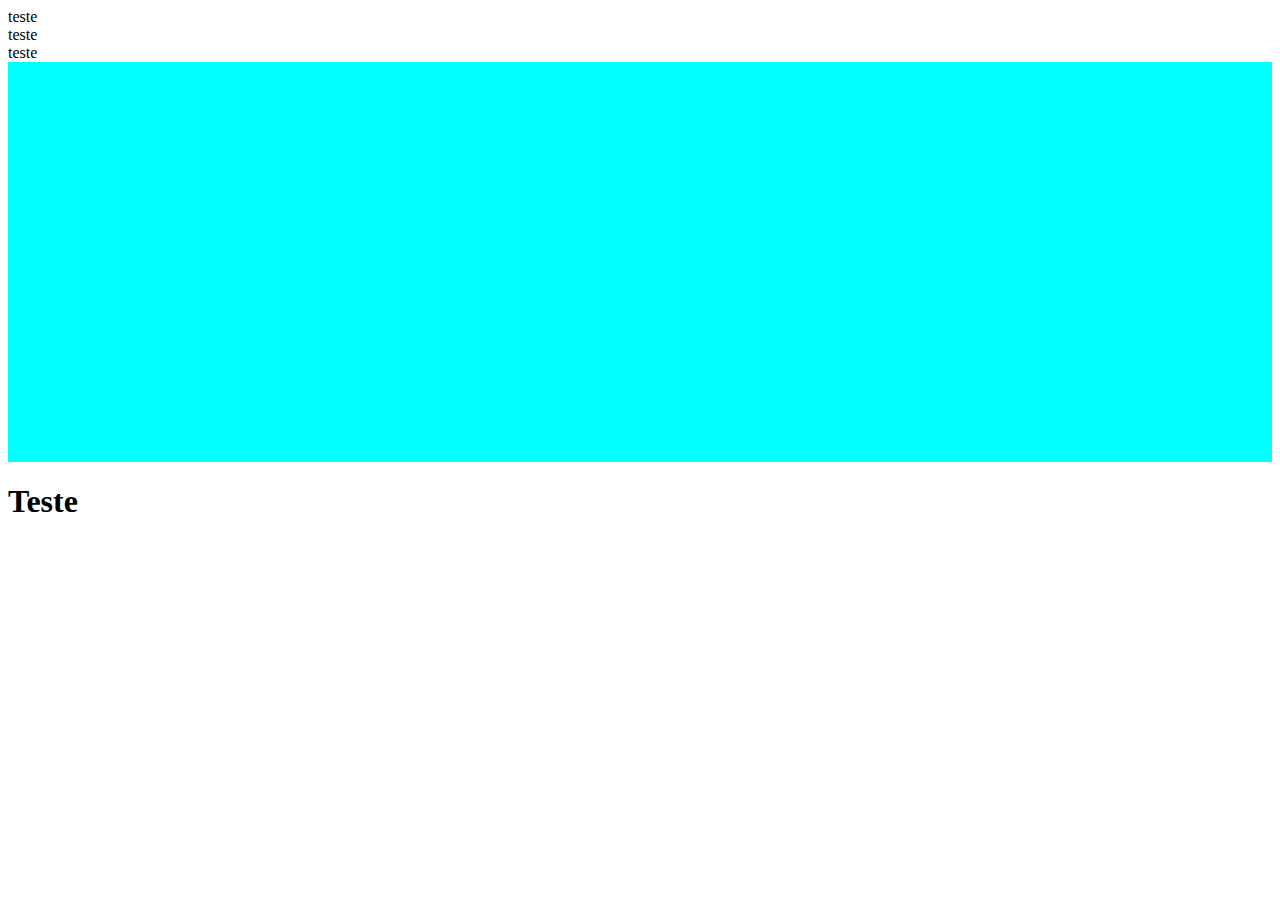
<file: index.html>
<!DOCTYPE html>
<html lang="en">
<head>
    <meta charset="UTF-8">
    <meta http-equiv="X-UA-Compatible" content="IE=edge">
    <meta name="viewport" content="width=device-width, initial-scale=1.0">
    <title>Bootstrap</title>
    <link href="https://cdn.jsdelivr.net/npm/bootstrap@5.2.0-beta1/dist/css/bootstrap.min.css" rel="stylesheet" integrity="sha384-0evHe/X+R7YkIZDRvuzKMRqM+OrBnVFBL6DOitfPri4tjfHxaWutUpFmBp4vmVor" crossorigin="anonymous">
    <style>
        .fundo {
            background-color: aqua;
            width: 100%;
            height: 400px;
        }


    </style>
</head>
<body>
    <div class="container">
        <div class="row">
            <div class="col col-sm">teste</div>
            <div class="col">teste</div>
            <div class="col">teste</div>
        </div>
        <div class="fundo"></div>
        <h1>Teste</h1>
    </div>
    <script src="https://cdn.jsdelivr.net/npm/bootstrap@5.2.0-beta1/dist/js/bootstrap.bundle.min.js" integrity="sha384-pprn3073KE6tl6bjs2QrFaJGz5/SUsLqktiwsUTF55Jfv3qYSDhgCecCxMW52nD2" crossorigin="anonymous"></script>
</body>
</html>
</file>
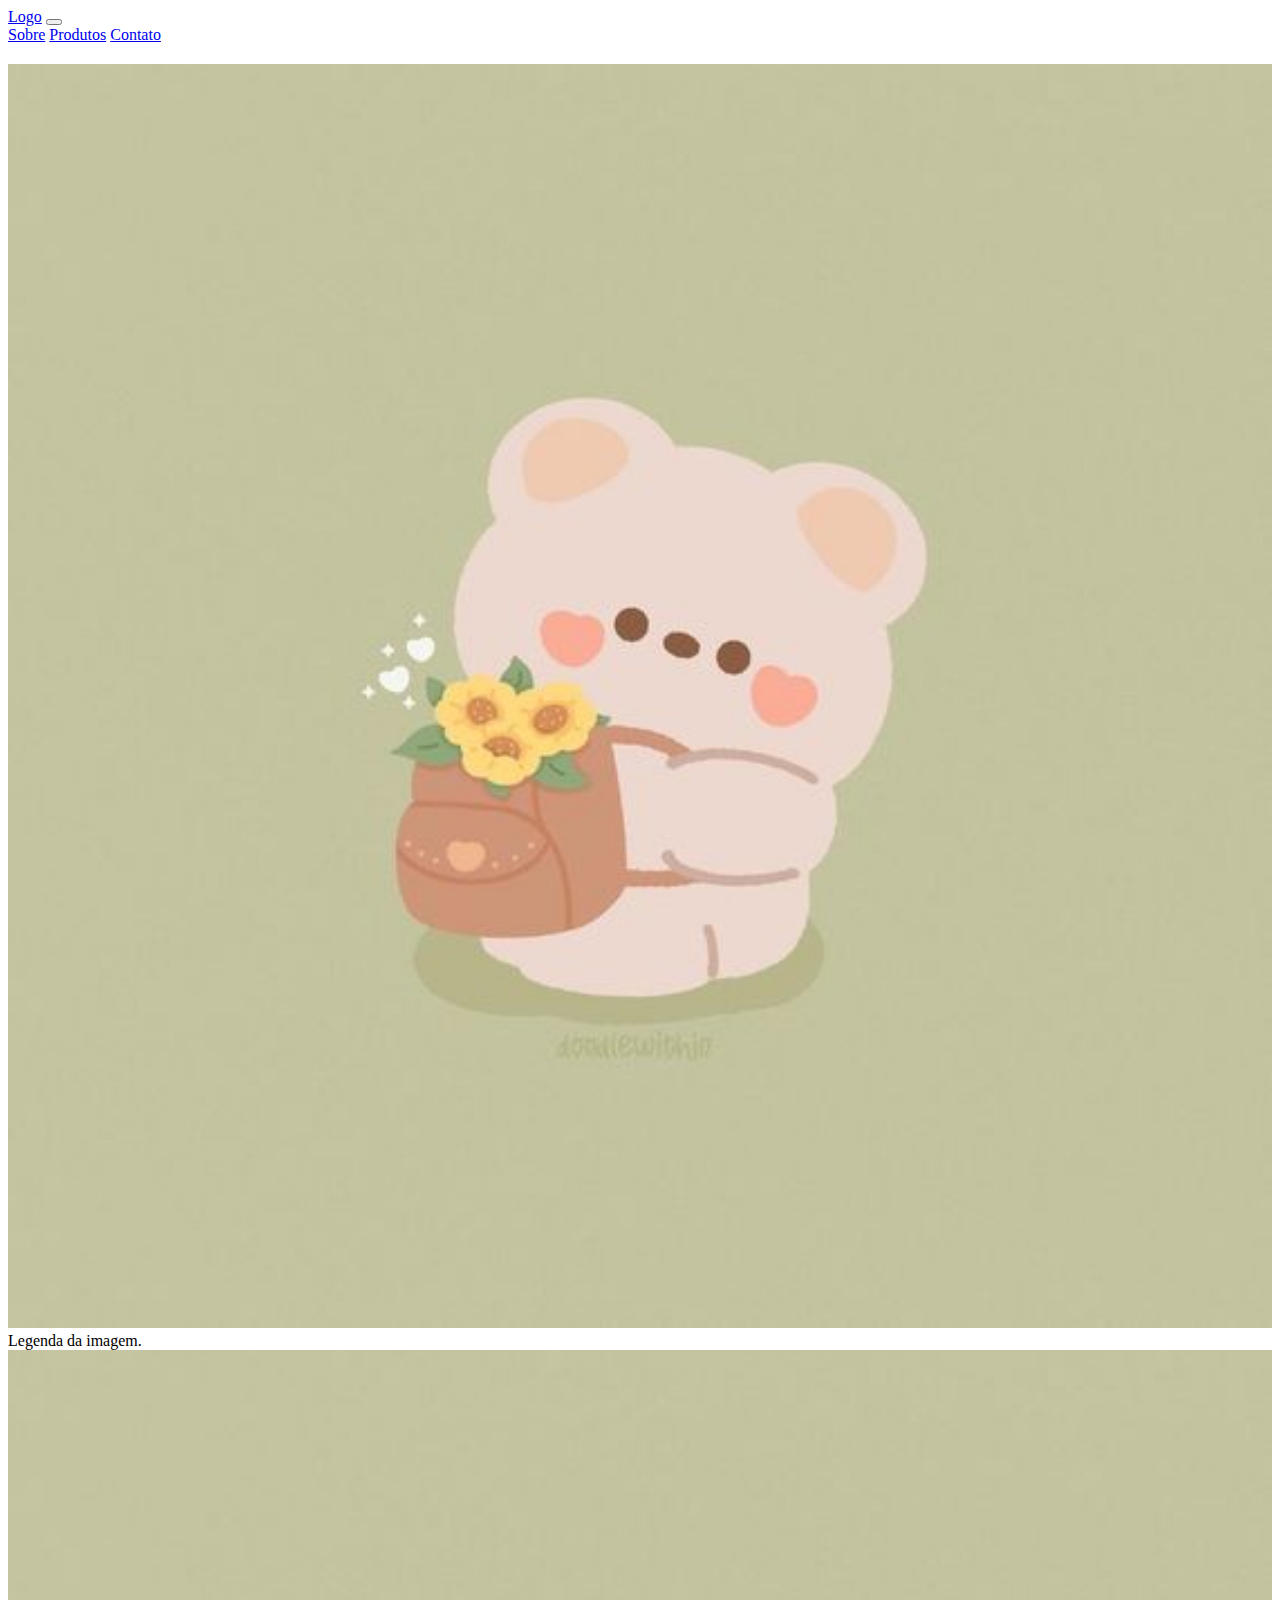
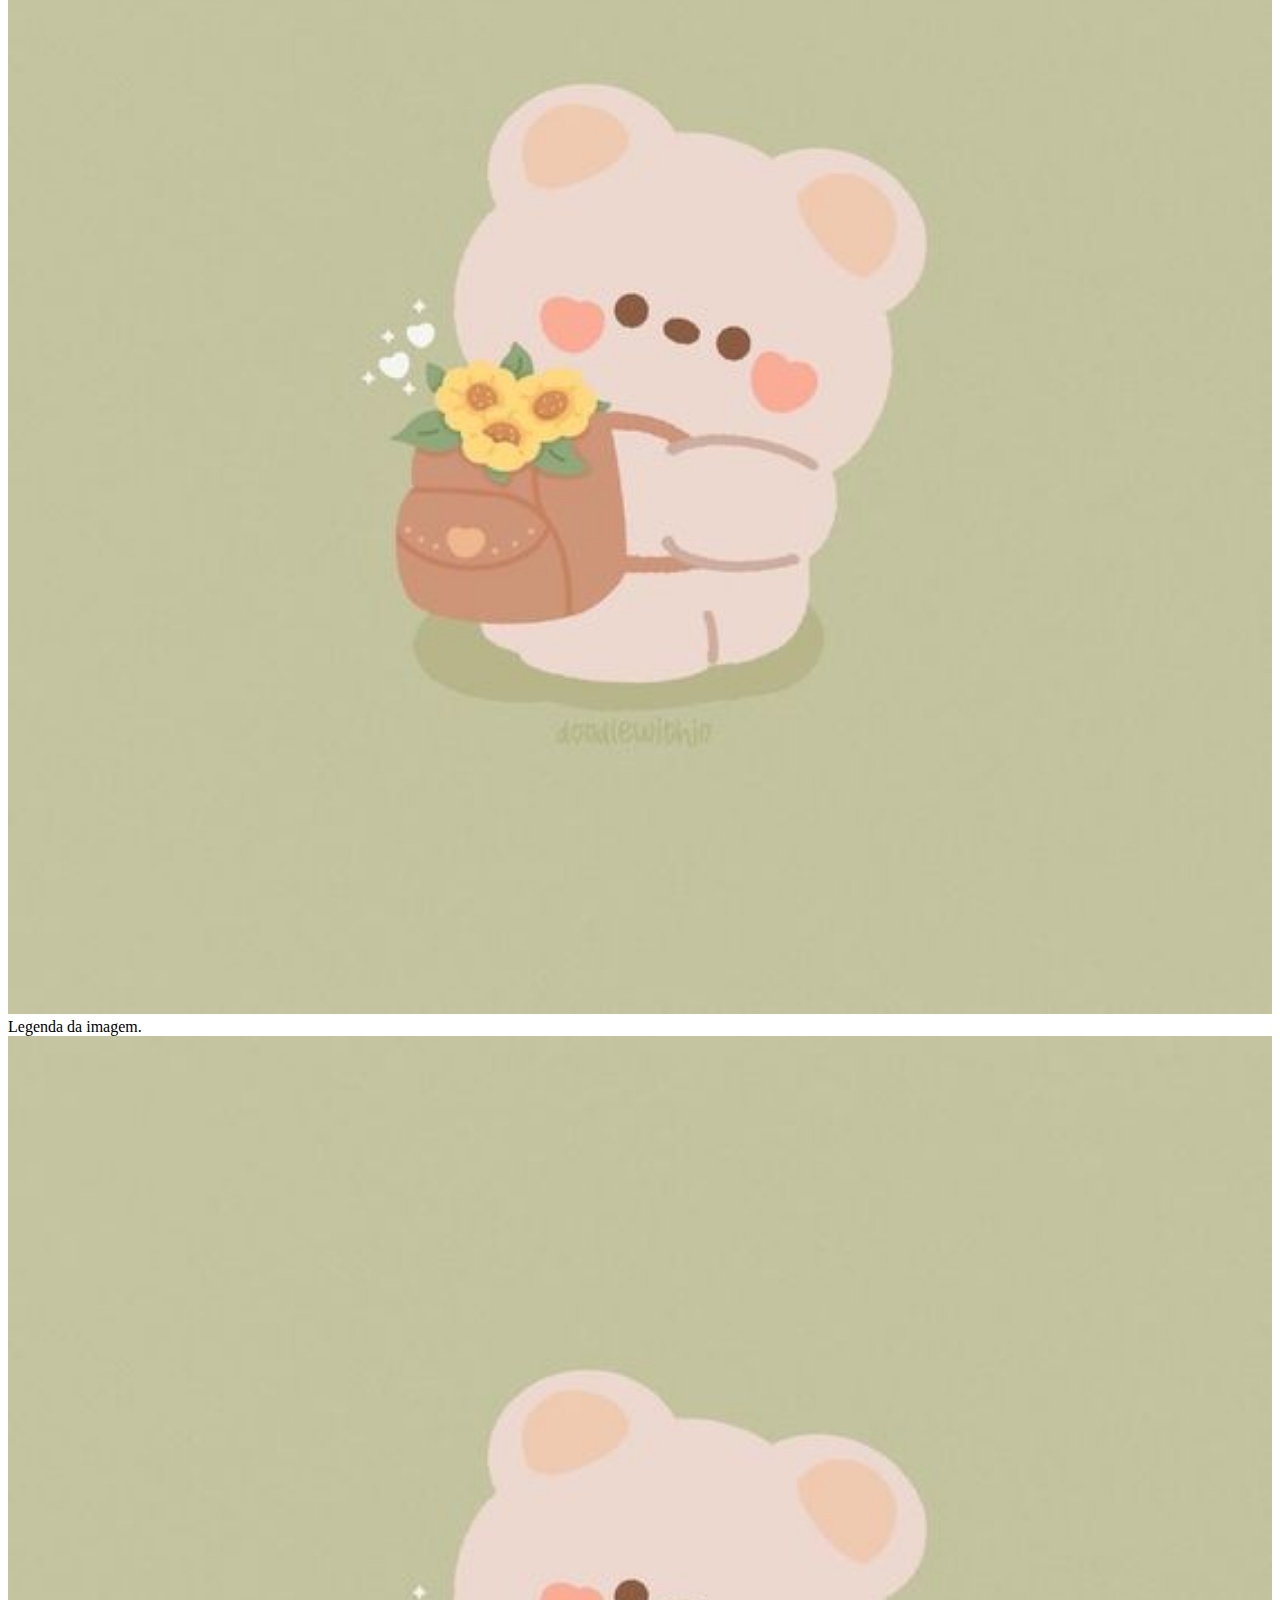
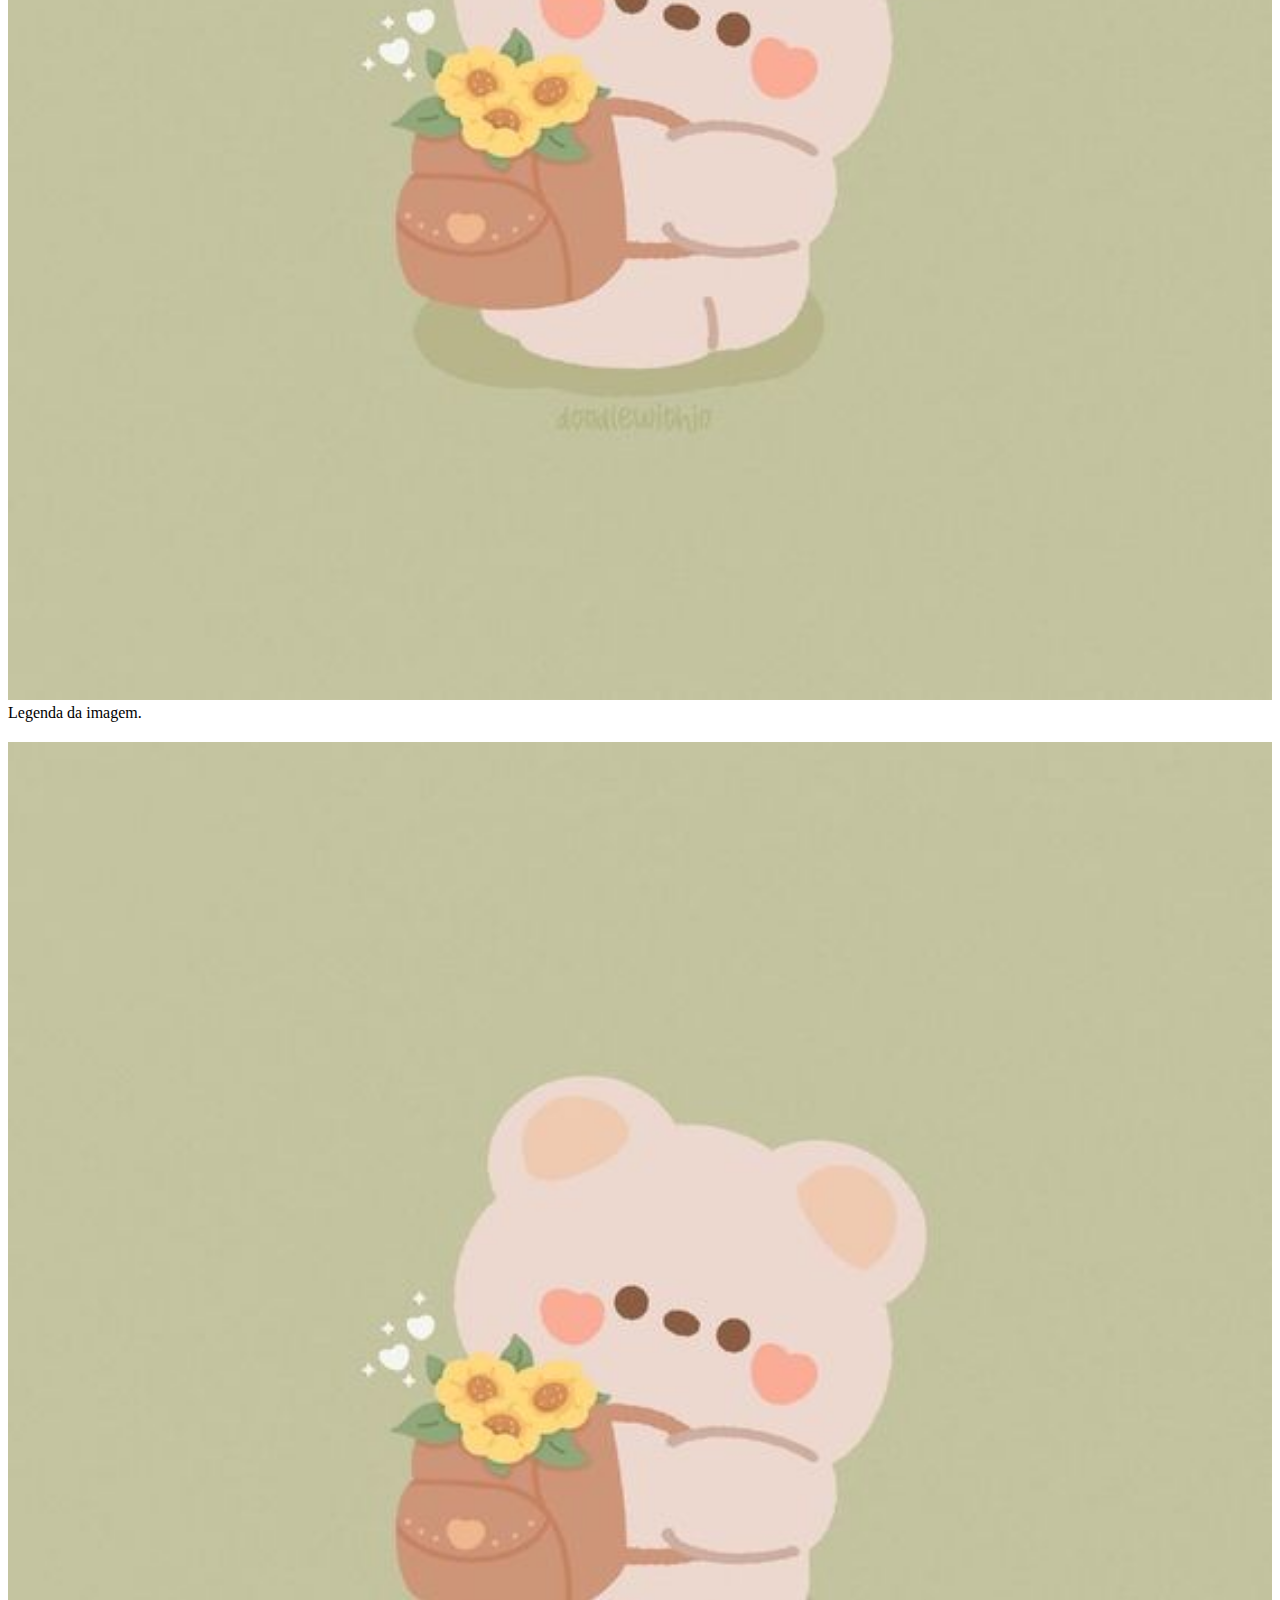
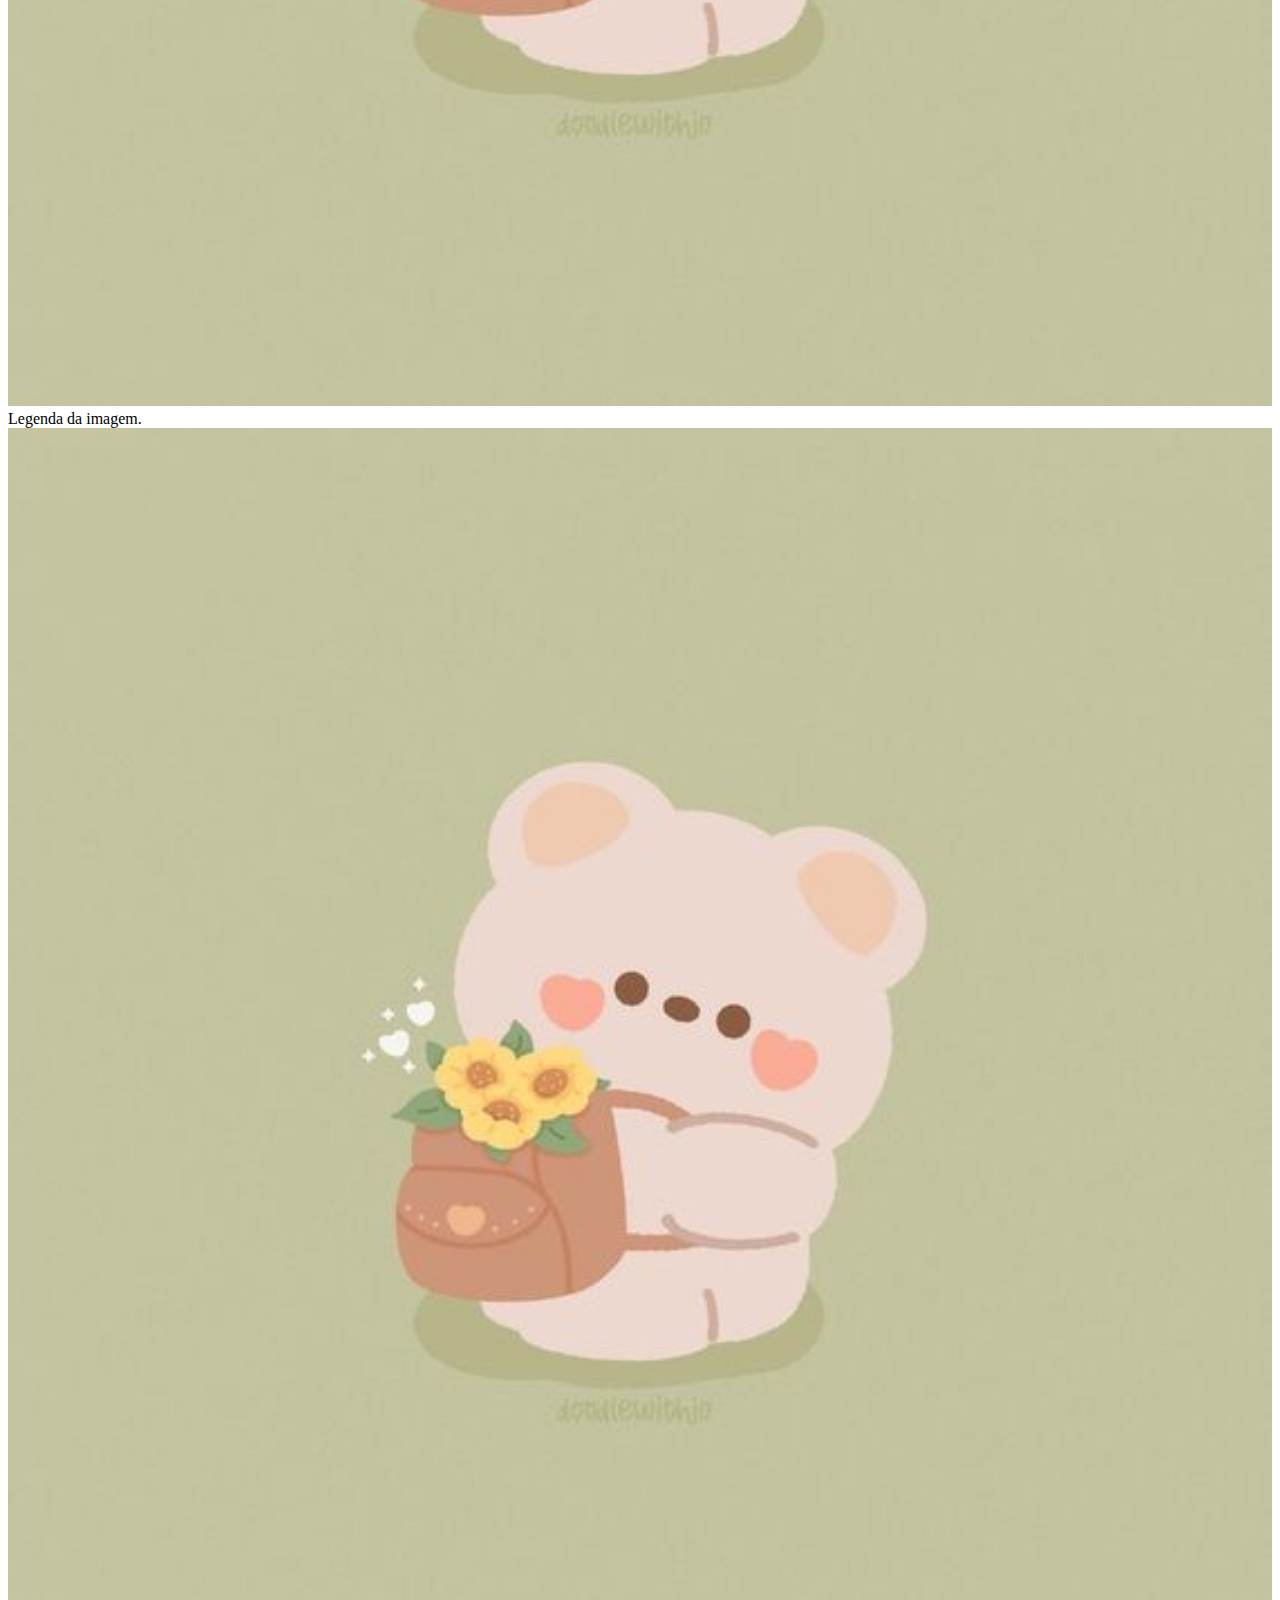
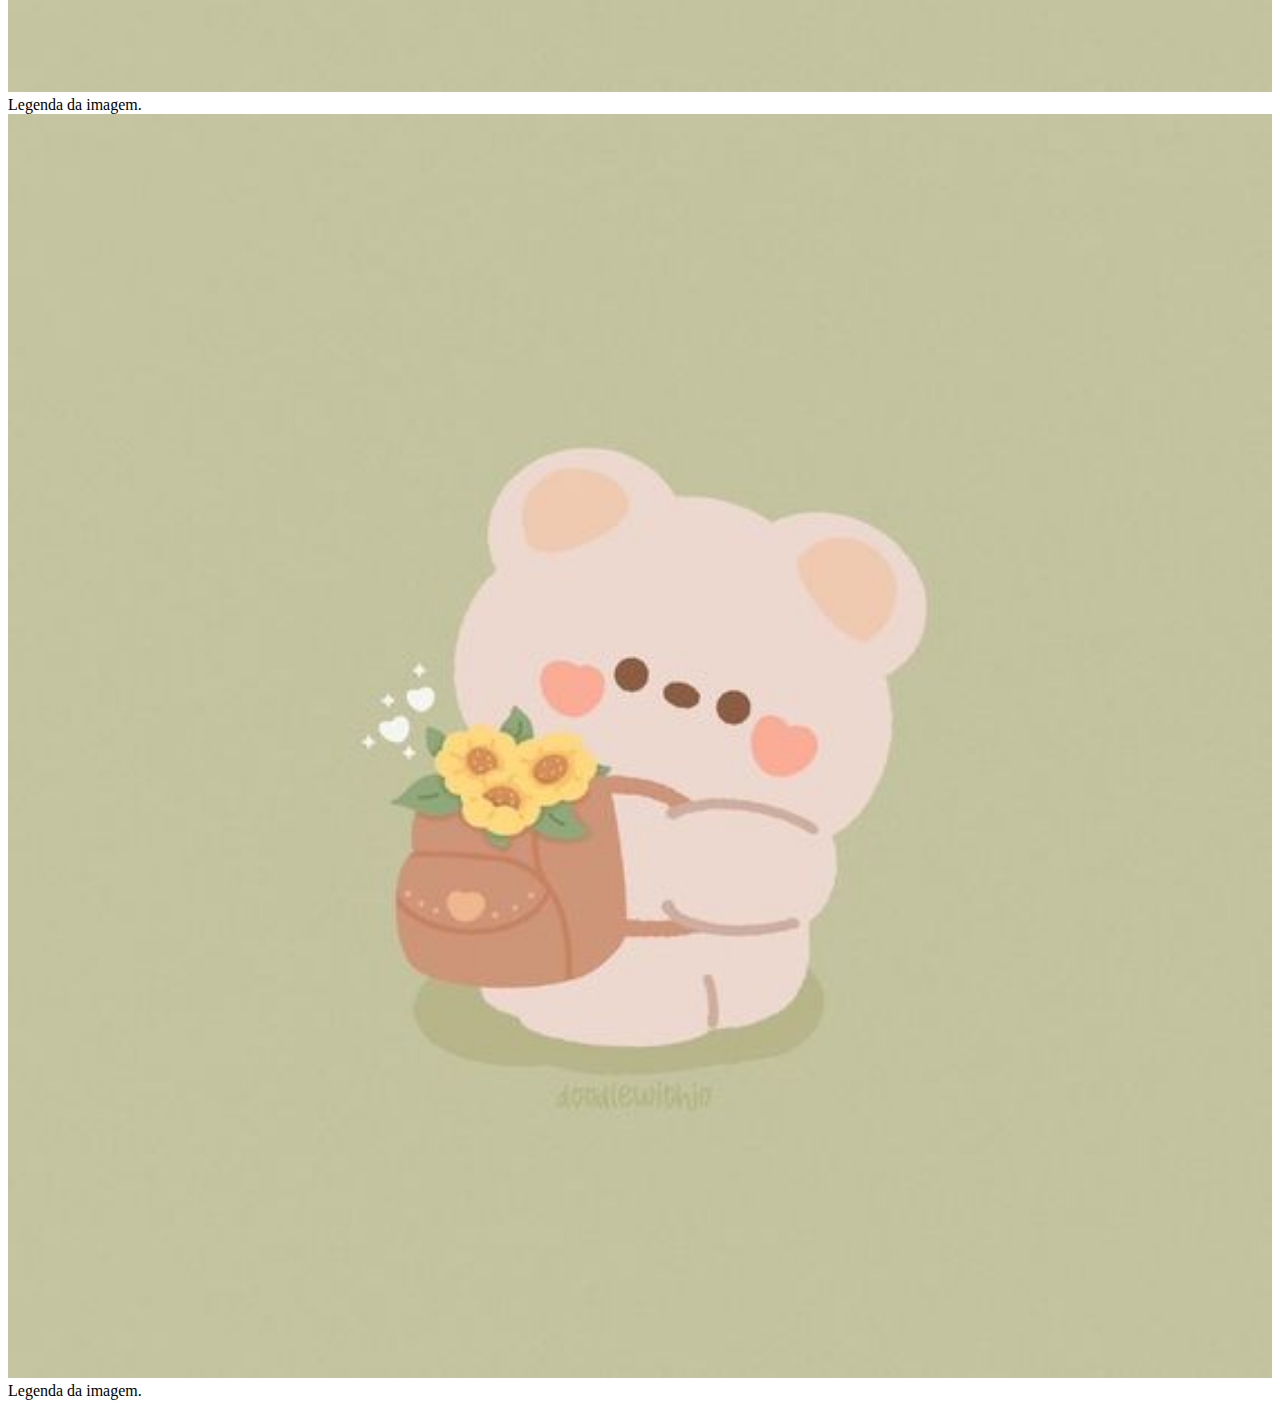
<file: frame2bootstrap.html>
<!DOCTYPE html>
<html lang="pt-br">
<head>
    <meta charset="UTF-8">
    <meta http-equiv="X-UA-Compatible" content="IE=edge">
    <meta name="viewport" content="width=device-width, initial-scale=1.0">
    <title>Exercício Bootstrap</title>
    <link href="https://cdn.jsdelivr.net/npm/bootstrap@5.2.0-beta1/dist/css/bootstrap.min.css" rel="stylesheet" integrity="sha384-0evHe/X+R7YkIZDRvuzKMRqM+OrBnVFBL6DOitfPri4tjfHxaWutUpFmBp4vmVor" crossorigin="anonymous">
    <link rel="stylesheet" href="style.css">
</head>
<body>

    <header>
        <nav class="navbar navbar-expand-lg bg-black">
            <div class="container-fluid">
              <a class="navbar-brand text-white" href="#">Logo</a>
              <button class="navbar-toggler" type="button" data-bs-toggle="collapse" data-bs-target="#navbarNavAltMarkup" aria-controls="navbarNavAltMarkup" aria-expanded="false" aria-label="Toggle navigation">
                <span class="navbar-toggler-icon"></span>
              </button>
              <div class="collapse navbar-collapse justify-content-end" id="navbarNavAltMarkup">
                <div class="navbar-nav">
                  <a class="nav-link text-white" href="#">Sobre</a>
                  <a class="nav-link text-white" href="#">Produtos</a>
                  <a class="nav-link text-white" href="#">Contato</a>
                </div>
              </div>
            </div>
          </nav>
    </header>
    <div class="container justify-content-center">
        <div class="row">
            <div class="col figure">
                <img src="./img/logo.jpg" class="figure-img img-fluid rounded" alt="...">
                <figcaption class="figure-caption text-dark text-center">Legenda da imagem.</figcaption>
            </div>
            <div class="col figure">
                <img src="./img/logo.jpg" class="figure-img img-fluid rounded" alt="...">
                <figcaption class="figure-caption text-dark text-center">Legenda da imagem.</figcaption>
            </div>
            <div class="col figure">
                <img src="./img/logo.jpg" class="figure-img img-fluid rounded" alt="...">
                <figcaption class="figure-caption text-dark text-center">Legenda da imagem.</figcaption>
            </div>
        </div>
        <div class="row">
            <div class="col figure">
                <img src="./img/logo.jpg" class="figure-img img-fluid rounded" alt="...">
                <figcaption class="figure-caption text-dark text-center">Legenda da imagem.</figcaption>
            </div>
            <div class="col figure">
                <img src="./img/logo.jpg" class="figure-img img-fluid rounded" alt="...">
                <figcaption class="figure-caption text-dark text-center">Legenda da imagem.</figcaption>
            </div>
            <div class="col figure">
                <img src="./img/logo.jpg" class="figure-img img-fluid rounded" alt="...">
                <figcaption class="figure-caption text-dark text-center">Legenda da imagem.</figcaption>
            </div>
        </div>
    </div>

    <script src="https://cdn.jsdelivr.net/npm/bootstrap@5.2.0-beta1/dist/js/bootstrap.bundle.min.js" integrity="sha384-pprn3073KE6tl6bjs2QrFaJGz5/SUsLqktiwsUTF55Jfv3qYSDhgCecCxMW52nD2" crossorigin="anonymous"></script>
</body>
</html>
</file>
<file: style.css>
.container img {
    width: 100%;
}

.row {
    margin-top: 20px;
}
</file>
